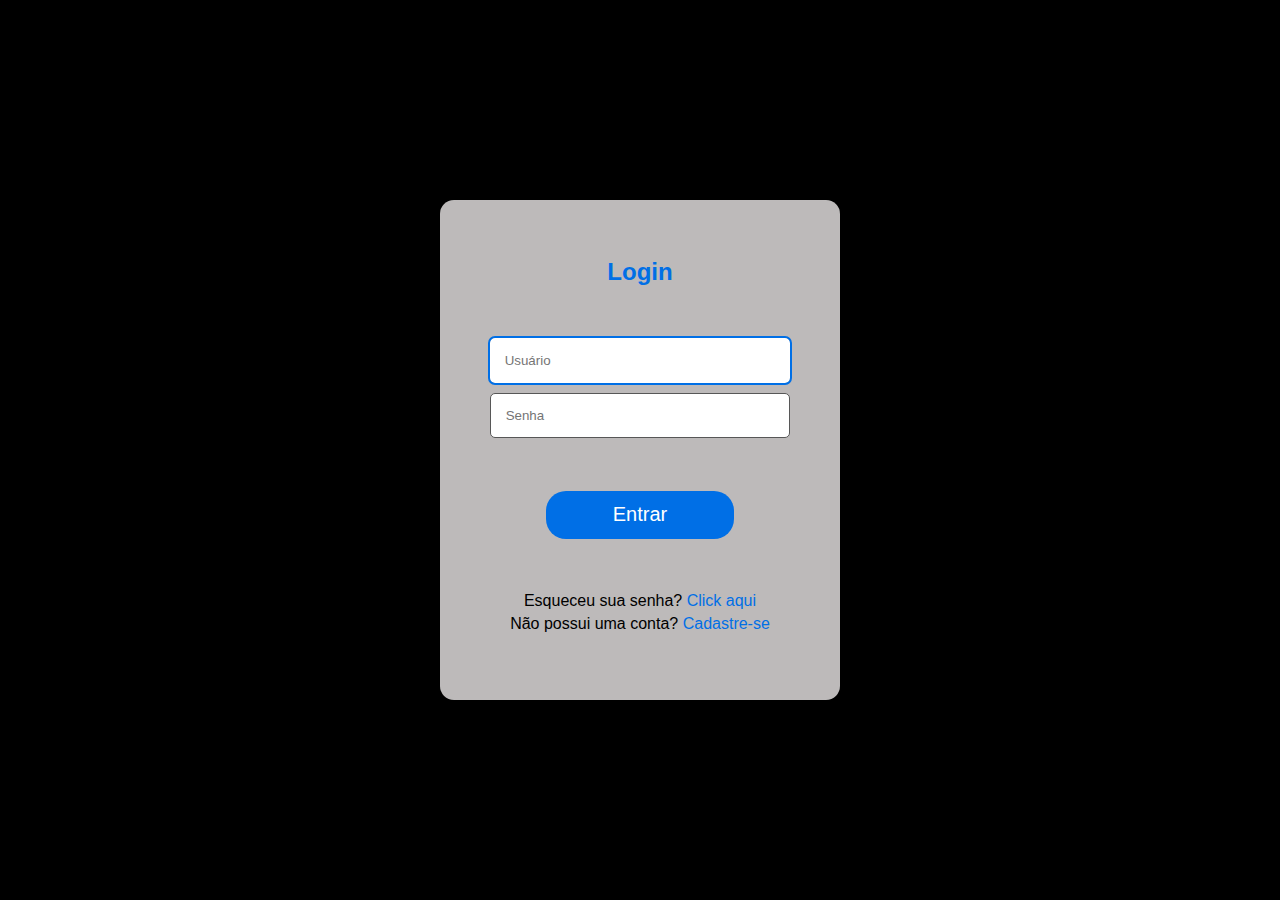
<file: index.html>
<!DOCTYPE html>
<html lang="pt-br">
<head>
    <meta charset="UTF-8">
    <meta http-equiv="X-UA-Compatible" content="IE=edge">
    <meta name="viewport" content="width=device-width, initial-scale=1.0">
    <link rel="stylesheet" href="style.css">
    <link rel="icon" type="image/x-icon" href="img/favicon.svg">
    <title>Login-page | login</title>
</head>
<body>
    
    <form class="form" id="form-login" method="" action="">
        <svg id="load" xmlns="http://www.w3.org/2000/svg" fill="none" stroke-width="10" stroke="#006fe6" width="100px" heigth="100px" xmlns:xlink="http://www.w3.org/1999/xlink">
            <path id="path-load" d="M50, 5 C 110,5 110,95 50,95 -10,95 -10,5 50,5"/>
        </svg>            
        <fieldset id="fieldset-login">
            <h2>Login</h2>            
            <div id="inputs-login">
                <input class="inputs-login" id="input-user" type="text" placeholder="Usuário" autocomplete="off" aria-label="Usuário" required autofocus >
                <input class="inputs-login" id="input-password" type="password" placeholder="Senha" aria-label="Senha" required>
                <img id="img-eye" src="img/eye-close.svg" alt="icone-olho">
            </div>
            <button class="button" id="button-enter" type="submit">Entrar</button>
            <div id="recover-password-register">
                <p>Esqueceu sua senha? 
                    <a id="click-aqui">Click aqui</a>
                </p>
                <p>Não possui uma conta?
                    <a id="cadastre-se">Cadastre-se</a>
                </p>
            </div>
        </fieldset>            
    </form>   
    <form class="form" id="form-register" method="" action="">
        <fieldset id="fieldset-register"> 
            <img class="x" id="x-register" src="img/x.svg" alt="">                              
            <div id="inputs-register">
                <input class="inputs-register" id="input-user-register" type="text" placeholder="Usuário" autocomplete="off" aria-label="Usuário" required autofocus >
                <input class="inputs-register" id="input-email-register" type="email" placeholder="E-mail" autocomplete="off" aria-label="Usuário" required autofocus >
                <input class="inputs-register" id="input-password-register" type="password" placeholder="Senha" aria-label="Senha" required>
                <input class="inputs-register" id="input-password-register-confirm" type="password" placeholder="Confirme a senha" aria-label="Senha" required>                
            </div>                      
            <button class="button">Cadastrar</button>           
        </fieldset>            
    </form> 
    <form class="form" id="form-recover-password" method="" action="">
        <fieldset id="fieldset-recover-password">            
            <img class="x" id="x-recover-password" src="img/x.svg" alt="">                     
            <h2>Enviaremos um link de recuperação de senha <br> para o seu email</h2>
            <div id="inputs-recover-password">
                <input class="inputs-recover-password" id="input-email-recover" type="email" placeholder="E-mail" autocomplete="off" aria-label="Email" required autofocus>
            </div>                      
            <button class="button" id="button-enviar">Enviar</button>           
        </fieldset>            
    </form>
    <div class="form" id="form-welcome">
        <div id="fieldset-welcome">
            <img class="x" id="x-welcome" src="img/x.svg" alt="">                     
            <h2>Bem Vindo!</h2>            
        </div>
    </div>
    <div class="form" id="form-email-enviado">
        <div id="fieldset-email-enviado">
            <img class="x" id="x-email-enviado" src="img/x.svg" alt="">                     
            <h2>E-mail enviado!</h2>            
        </div>
    </div>                      
    
    <script src="script.js"></script>
</body>
</html>
</file>
<file: style.css>
*{
    margin: 0;
    box-sizing: border-box;
    font-family: sans-serif;
}

::-ms-reveal {
    display: none;
}

body {
    text-align: center; 
    background-color: black;
}

.form{
    position: absolute;
    left: 50%;
    top: 50%;
    transform: translate(-50%, -50%);
    width: 400px;
    height: 500px;  
}

#form-email-enviado{
    display: none;
}

#form-welcome {
    display: none;    
}

#form-register {
    display: none;
}


#form-recover-password {
    display: none;
}

#fieldset-login, #fieldset-register, #fieldset-recover-password, #fieldset-welcome, #fieldset-email-enviado {

    width: 100%;
    height: 100%;
    display: flex;
    flex-direction: column;
    justify-content: space-evenly;
    align-items: center;
    border: none;    
    border-radius: 14px;
    background-color: rgb(189, 186, 186);
}


#inputs-login, #inputs-register, #inputs-recover-password {

    display: flex;
    flex-direction: column;
    justify-content: space-between;
    border: none;      
    width: 80%;
}

.inputs-login, .inputs-register, .inputs-recover-password {

    width: 100%;
    padding-left: 5%;
    border-radius: 5px;
    border: 0.5px solid rgb(87, 87, 87);
    caret-color: rgb(0, 111, 230); 
}

.inputs-login:focus-visible, .inputs-register:focus-visible, .inputs-recover-password:focus-visible {
    outline: 2px solid  rgb(0, 111, 230);    
    background-color: white !important;
    border: none;
}

#inputs-login {
    height: 100px;
}

.inputs-login {
    height: 45%;
}

#inputs-register {
    height: 200px;
}

.inputs-register {
    height: 22.5%;
}

#inputs-recover-password{
    height: 50px;
}

#input-user:out-of-range{
    outline: none;
}

.inputs-recover-password{
    height: 90%;
}


.button {

    border: none;
    border-radius: 20px;
    height: 10%;
    width: 50%;
    background-color:  #006fe6;
    color: white;
    font-size: 20px;
}

.button:hover{
    background-color: rgb(4, 81, 163);
}

.x {
    position: relative;
    z-index: 1;
    top: -50px;
    left: 175px;
}

#x-welcome {
    position: absolute;
    top: 10px;
    left: 360px;
}

#x-email-enviado {
    position: absolute;
    left: 360px;
    top: 10px;
}

#recover-password-register{
    
    text-align: center;
}

#recover-password-register a{
    color: #006fe6;    
}

#recover-password-register a:hover{
    text-decoration: underline;
    cursor: pointer;
}

#recover-password-register p{
    margin-bottom: 5px;    
} 

#img-eye{
    color: rgb(4, 81, 163);
    visibility: hidden;
    position: absolute;
    z-index: 1;
    width: 40px;  
    
    top: 39.5%;
    left: 75%;
}

h2 {
    color:rgb(0, 111, 230);
}


#path-load {
    stroke-dasharray: 285;
    stroke-dashoffset: 0;
    animation: load 5s  infinite;
}


@keyframes load {
   0%{
        stroke-dashoffset: 285;
   }
   50%{
        stroke-dashoffset: 200;
   }
   100%{
        stroke-dashoffset: 0;
   }
}





#load{        
    display: none;
    position: absolute;
    left: 50%;
    top: 50%;
    transform: translate(-50%, -50%);
    z-index: 1;
}

/*



#inputs{
    
    display: flex;
    flex-direction: column;
    justify-content: space-between;

    
    border: none;   
    height: 30%;
    width: 80%;    
}

#inputs-register{
    display: flex;
    flex-direction: column;
    justify-content: space-between;
}

.inputs, .inputs-register{
    width: 100%;
    height: 40%;
    padding-left: 5%;
    font-size: 20px;
    border-radius: 5px;
    border: 0.5px solid rgb(87, 87, 87);
    caret-color: rgb(0, 111, 230);    
}

.inputs-register {
    margin: 2%;
}


*/

/*

#button-enter{
    border: none;
    border-radius: 20px;
    height: 10%;
    width: 50%;
    background-color:  #006fe6;
    color: white;
    font-size: 20px;
}

#button-enter:hover{
    background-color: rgb(4, 81, 163);
}

.inputs:focus-visible {
    outline: 2px solid  rgb(0, 111, 230) ;
    background-color: white !important;
    border: none;
}

.inputs:hover{    
    background-color: rgb(236, 236, 236);
}

.inputs::placeholder{
    font-size: 20px;    
}
*/
</file>
